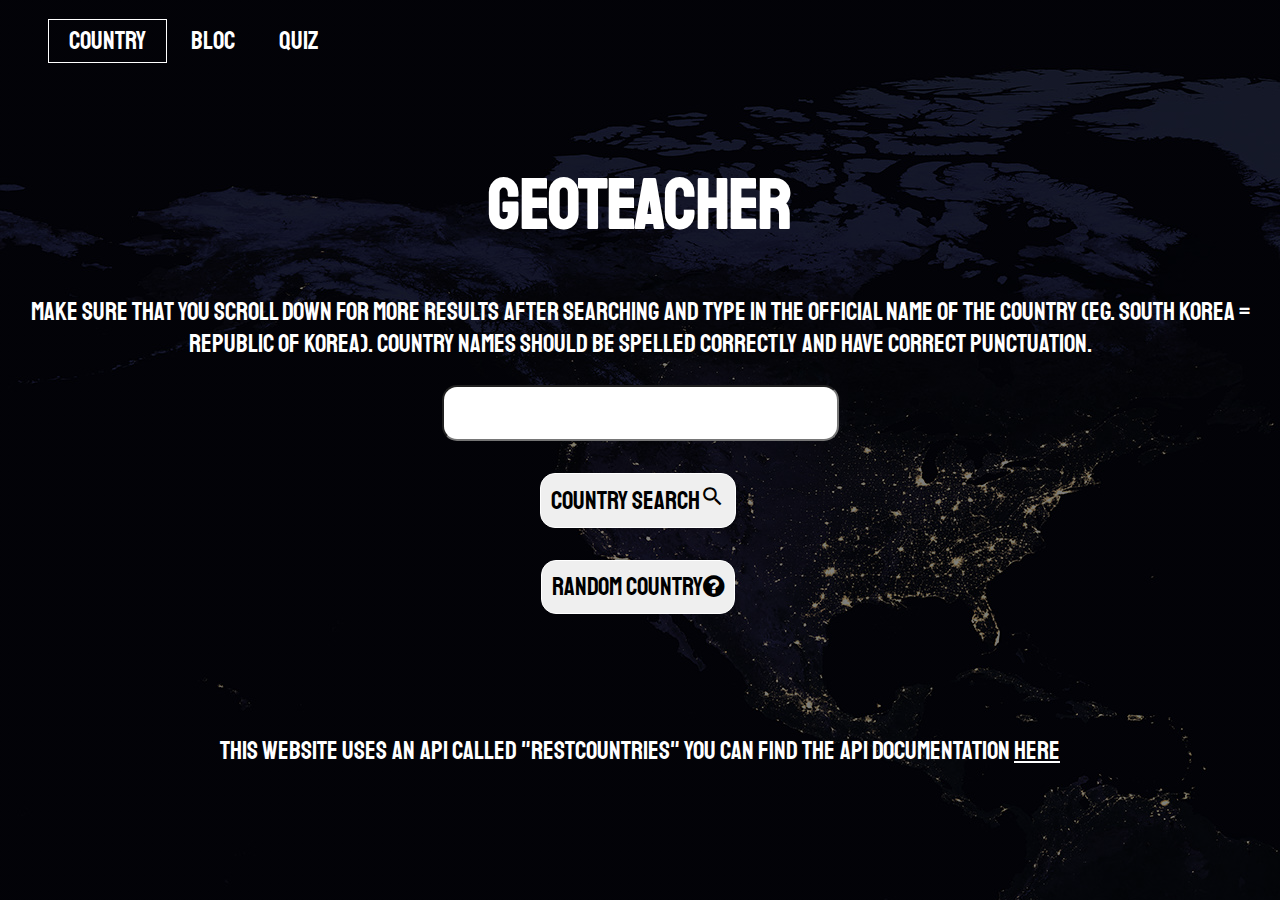
<file: index.html>
<!DOCTYPE html>
  <html lang="en">
  <head>
    <meta charset="utf-8">
    <title>Geoteacher</title>
    
    <!-- include an external style sheet -->
	<link rel="stylesheet" href="style.css">  
	<link href="https://fonts.googleapis.com/icon?family=Material+Icons" rel="stylesheet">
	<link rel="stylesheet" href="https://cdnjs.cloudflare.com/ajax/libs/font-awesome/4.7.0/css/font-awesome.min.css">
    <!-- include an external JavaScript file -->
	 <script src="script.js"></script>
	<!--include font links-->
	<link rel="preconnect" href="https://fonts.gstatic.com">
<link href="https://fonts.googleapis.com/css2?family=Staatliches&display=swap" rel="stylesheet">
<!-- Favicon Link -->
<link rel="shortcut icon" href="images/icon-512x512.png" />
<!-- link rel="manifest" href="manifest.json -->
<link rel="manifest" href="manifest.json">


  </head>
 
 <body id= homepage>
 	<ul class ="main-nav">
		<li class="active"><a href="index.html"> COUNTRY </a> </li>
		<li><a href="bloc.html"> BLOC </a> </li>
		<li><a href="quiz.html"> QUIZ </a> </li>
	</ul><br>
	<a href = "index.html" id = "title"><h1>Geoteacher</h1></a>
	<p> Make sure that you scroll down for more results after searching and type in the official name of the country (eg. South Korea = Republic of Korea). Country names should be spelled correctly and have correct punctuation.</p>
	<input type="text" id="search"><br><br>
	<button class="button" onclick="searchCountry()"> Country Search<i class="material-icons" id="search2">search</i></button><br><br>
	<button class="button" onclick="fetchCountry()"> Random Country<i class="fa fa-question-circle"></i></button><br><br>
	<div id="country"></div><br><br>
	<p> This website uses an api called "restcountries" you can find the Api documentation <a href="https://restcountries.eu/">here</a></p>
  
  
  
  
  </body>
</html>
</file>
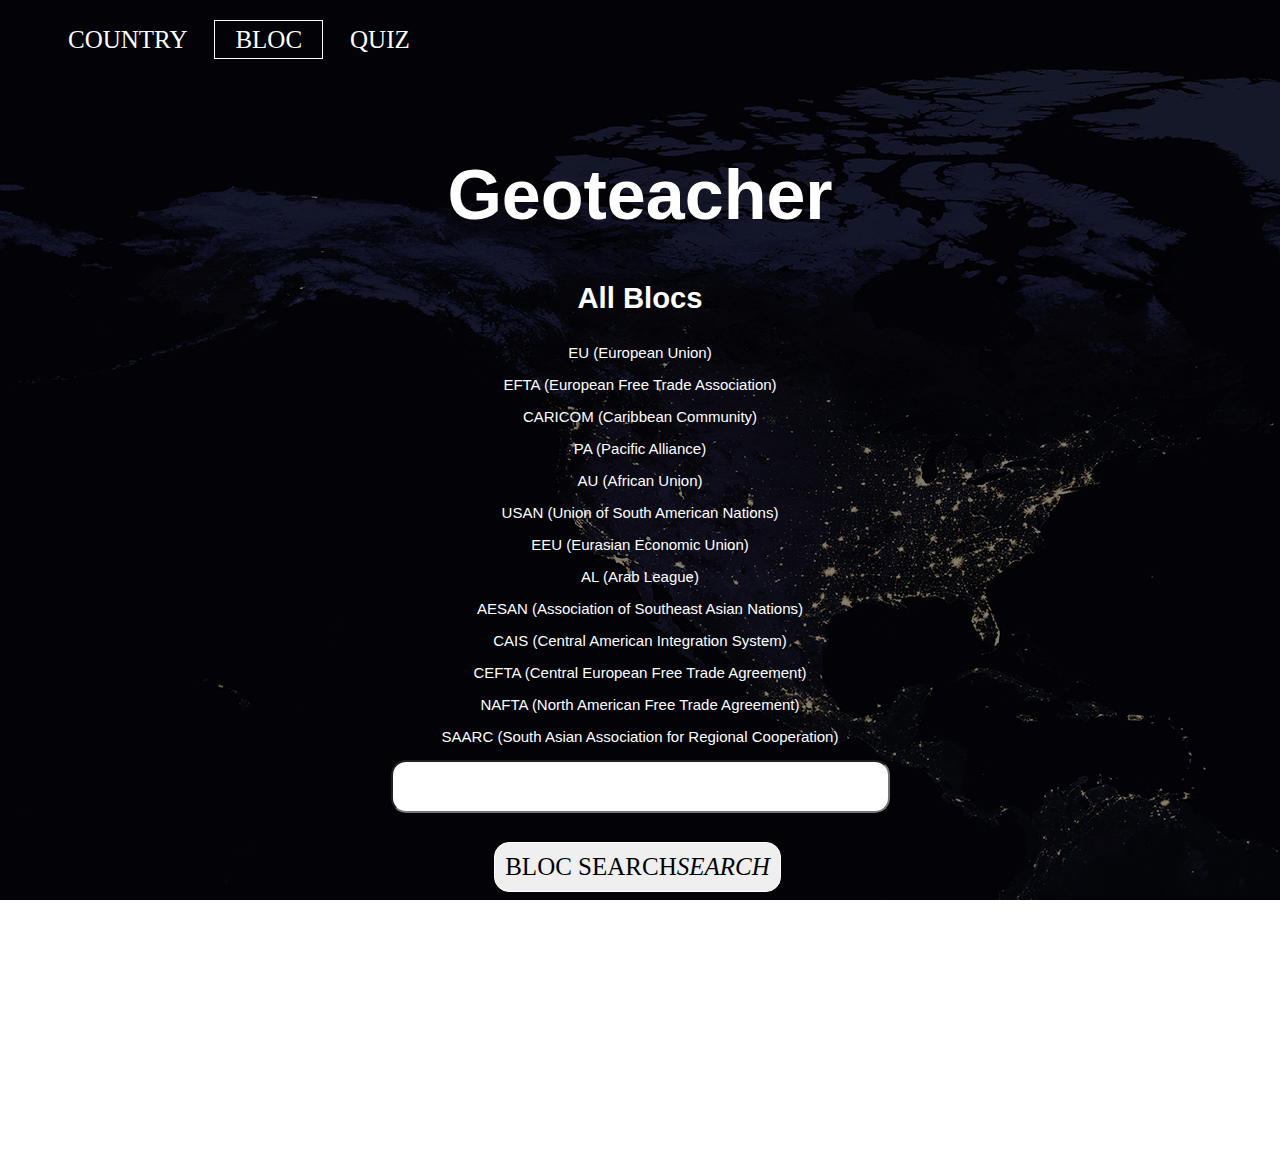
<file: bloc.html>
<!DOCTYPE html>
  <html lang="en">
  <head>
    <meta charset="utf-8">
    <title>Geoteacher</title>
    
    <!-- include an external style sheet -->
	<link rel="stylesheet" href="style.css">  
	<link href="https://fonts.googleapis.com/icon?family=Material+Icons" rel="stylesheet">
	<link rel="stylesheet" href="https://cdnjs.cloudflare.com/ajax/libs/font-awesome/4.7.0/css/font-awesome.min.css">
    <!-- include an external JavaScript file -->
	 <script src="script.js"></script>
	<!--include font links-->
	<link rel="preconnect" href="https://fonts.gstatic.com">
<link href="https://fonts.googleapis.com/css2?family=Staatliches&display=swap" rel="stylesheet">
<!-- Favicon Link -->
<link rel="shortcut icon" href="images/favicon.ico" />
<!-- link rel="manifest" href="manifest.json -->
<link rel="manifest" href="manifest.json">


  </head>
 
 <body id= homepage>
 	<ul class ="main-nav">
		<li><a href="index.html"> COUNTRY </a> </li>
		<li class="active"><a href="bloc.html"> BLOC </a> </li>
		<li><a href="quiz.html"> QUIZ </a> </li>
	</ul><br>
	<a href = "index.html" id = "title"><h1>Geoteacher</h1></a>
	<h3> All Blocs </h3>
	<div id="bloc-list" >
		<p>EU (European Union)</p>
		<p>EFTA (European Free Trade Association)</p>
		<p>CARICOM (Caribbean Community)</p>
		<p>PA (Pacific Alliance)</p>
		<p>AU (African Union)</p>
		<p>USAN (Union of South American Nations)</p>
		<p>EEU (Eurasian Economic Union)</p>
		<p>AL (Arab League)</p>
		<p>AESAN (Association of Southeast Asian Nations)</p>
		<p>CAIS (Central American Integration System)</p>
		<p>CEFTA (Central European Free Trade Agreement)</p>
		<p>NAFTA (North American Free Trade Agreement)</p>
		<p>SAARC (South Asian Association for Regional Cooperation)</p>
	</div>

	<input  list = "bloc" type="text" id="search"><br><br>
	<button class="button" onclick="searchBloc()" >Bloc Search<i class="material-icons" id="search2">search</i></button><br><br>
		<datalist id="bloc">
			<option value="EU">
			<option value="EFTA">
			<option value="CARICOM">
			<option value="PA">
			<option value="AU">
			<option value="USAN">
			<option value="EEU">
			<option value="AL">
			<option value="ASEAN">
			<option value="CAIS">
			<option value="CEFTA">
			<option value="NAFTA">
			<option value="SAARC">
	</datalist>
	<p> Make sure that you scroll down for more results after searching for all results.</p><br>
  <div id="country"></div><br><br>
	
	<p> This website uses an api called "restcountries" you can find the Api documentation <a href="https://restcountries.eu/">here</a></p>
  
  
  
  
  </body>
</html>
</file>
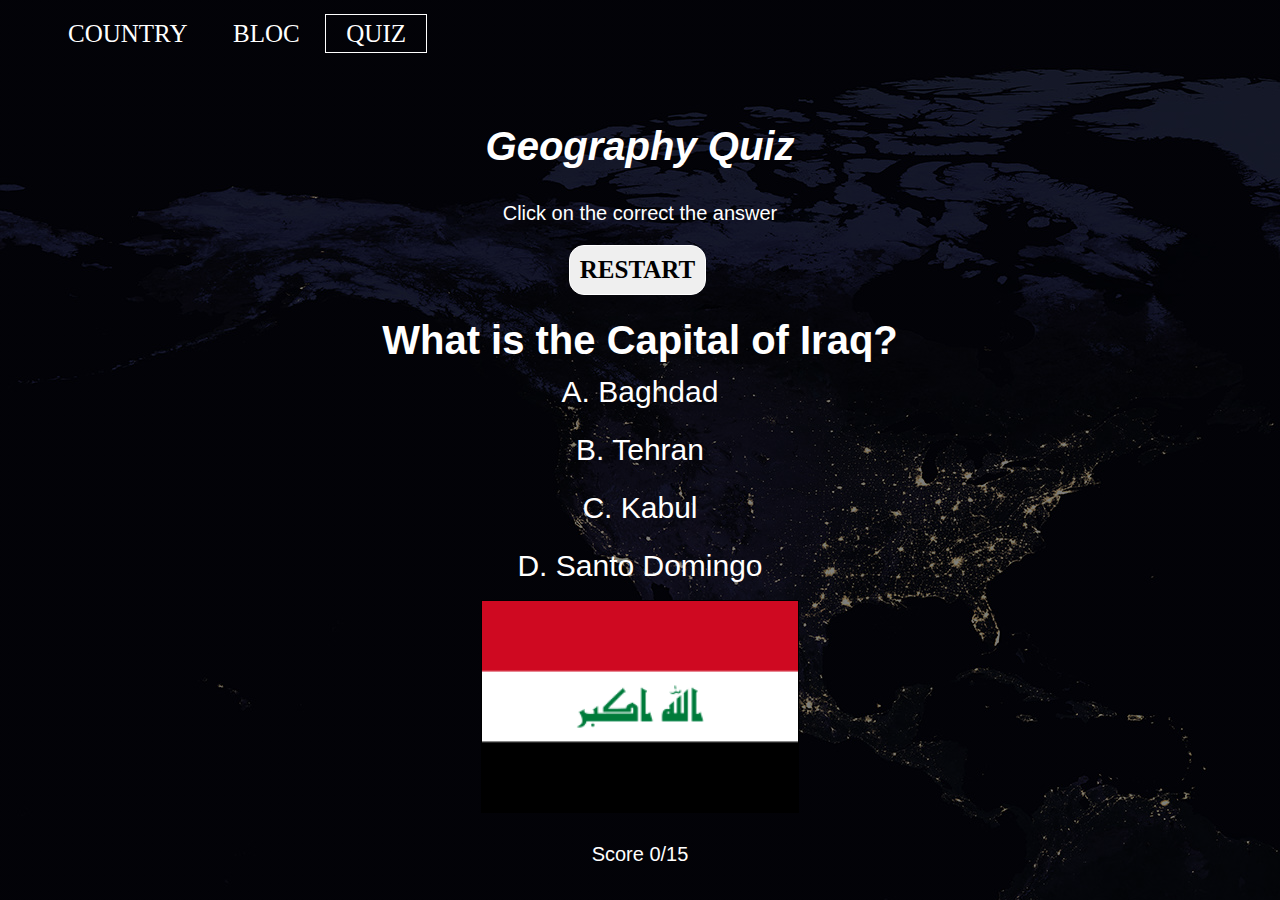
<file: quiz.html>
<!DOCTYPE html>
<html lang="en">
<head>
    <meta charset="utf-8">
    <title>Geotacher Quiz</title>
	<script src="quizproject.js"></script>
	<link rel="stylesheet" type="text/css" href="style.css">
	<link rel="preconnect" href="https://fonts.gstatic.com">
	<link href="https://fonts.googleapis.com/css2?family=Farro&display=swap" rel="stylesheet">
	<meta name="viewport" content="width=device-width, initial-scale=1.0">
	
		<!--include font links-->
	<link rel="preconnect" href="https://fonts.gstatic.com">
<link href="https://fonts.googleapis.com/css2?family=Staatliches&display=swap" rel="stylesheet">
<!-- Favicon Link -->
<link rel="shortcut icon" href="images/favicon.ico" />
<!-- link rel="manifest" href="manifest.json -->
<link rel="manifest" href="manifest.json">
  
</head>
<body onLoad="loadQuestion()" id="quiz">
  <div id="lightbox" onclick="closeLightBox()">
    <div id= "message">Welcome to the WW2 QUIZ!!</div>
  </div>



 <ul class ="main-nav">
	<li><a href="index.html"> COUNTRY </a> </li>	
	<li><a href="bloc.html"> BLOC </a> </li>
	<li class="active"><a href="quiz.html"> QUIZ </a> </li>
 </ul><br>
<h2><i>Geography Quiz</i></h2>
<p>Click on the correct the answer</p>
<button onclick = replay(score) class ="button"><b>Restart</b></button><br><br>

<div >
  <div class="header">
    <div id="question">The Question</div>
  </div>
  
  <div>
    <div>
     <div class="options" id="a" onclick="markIt('a')">A.</div>
	 <div class="options" id="b" onclick="markIt('b')">B.</div>
     <div class="options" id="c" onclick="markIt('c')">C.</div>
	 <div class="options" id="d" onclick="markIt('d')">D.</div>
	</div>
  </div> 

  
  <div> <img id="image" src="quizimages/q1.png" alt=""></div>
  

  
  <div>
    <p>Score <span id="score"></span></p>
  </div>
</div>

</body>
</html>
</file>
<file: style.css>
#homepage{
	text-align:center;
	font-family: 'Staatliches', arial;
	background-image:linear-gradient(rgba(0,0,0,0.5),rgba(0,0,0,0.5)), url('images/nightmap.jpg');
	background-attachment: fixed;
	color: #FFFFFF;
	font-size:25px;
	
	
	
}
#quiz{
	background-image:linear-gradient(rgba(0,0,0,0.5),rgba(0,0,0,0.5)), url('images/nightmap.jpg');
	background-attachment: fixed;
	color: #FFFFFF;
	text-align:center;
	font-family: 'Staatliches', arial;
	font-size:20px;
	
	
}
#title{
	text-decoration: none;
	font-size: 35px;
	
}
#bloc-list{
	list-style:none;
	text-align:center;
	font-size: 15px;
	
}
h3{
	text-align: center;
	
}
#title:hover{
	color: #FFFFFF;
	
	
}
a{
	text-decoration: underline;
	color: #FFFFFF;
	
	
} 
a:hover{
 color:#fa8072;	
	
	
}

img{
 width:25%;
 height:100%;
 border: 1px solid black;
	
	
}
input{
	height:30%;
	font-size:40px;
	border-radius: 15px;
	text-align: center;
	font-family: 'Staatliches', cursive;
}
.main-nav{
	text-align:left;
	list-style:none;

}
.main-nav li{
	display: inline-block;
	
}
.main-nav li a{
	color: white;
	text-decoration: none;
	padding: 5px 20px;
	font-family: 'Staatliches', cursive;
	font-size: 25px;
	
}

.main-nav li.active a{
	border: 1px solid white;
	
}
.main-nav li a:hover{
	border: 1px solid white;
}
#search2 {
	font-size: 25px;	
	text-align:center;
}
.button{
	border: 1px solid white;
	padding: 10px;
	color: #000000;
	text-decoration: none;
	margin-right: 5px;
	font-size: 25px;
	text-transform: uppercase;
	border-radius: 15px;
	font-family: 'Staatliches', cursive;
	text-align: center
}
h2{
	font-size: 40px;
	
	
}

.left,
.right,
.header,
.footer1, footer2 {
  
  display:grid;
  justify-items:center;  
  align-items:center;  
}

/* Style the left column */
.left {
  grid-area: left;
  background-color: #F2C1BF;
}


/* Style the right column */
.right {
  grid-area: right;
  background-color: #F2C1BF;
}

/* Style the footer */
.footer1 {
  grid-area: footer1;
  background-color: #F2C1BF;
  padding: 10px;
  text-align: center;
}

.footer2 {
  grid-area: footer2;
  background-color: #F2C1BF;
  padding: 10px;
  text-align: center;
}


#question {
  font-size: 2em;
  font-weight:bold;
}


.options {
   font-size:1.5em;
   padding:0.4em;
}

#lightbox {
  position:fixed;
  top:0px;
  left:0px;
  width:100%;
  height:100%;
  background-color:rgba(0,0,0,0.9);   
}

#message {
    width:80%;
    min-width:400px;
    padding:20px;
    background-color:red;
    color:#F2C1BF;
    text-align:center;
    font-size:4em;
    font-weight:bold;
    position: absolute;
    top: 50%;
    left: 50%;
    transform: translate(-50%, -50%);
}
</file>
